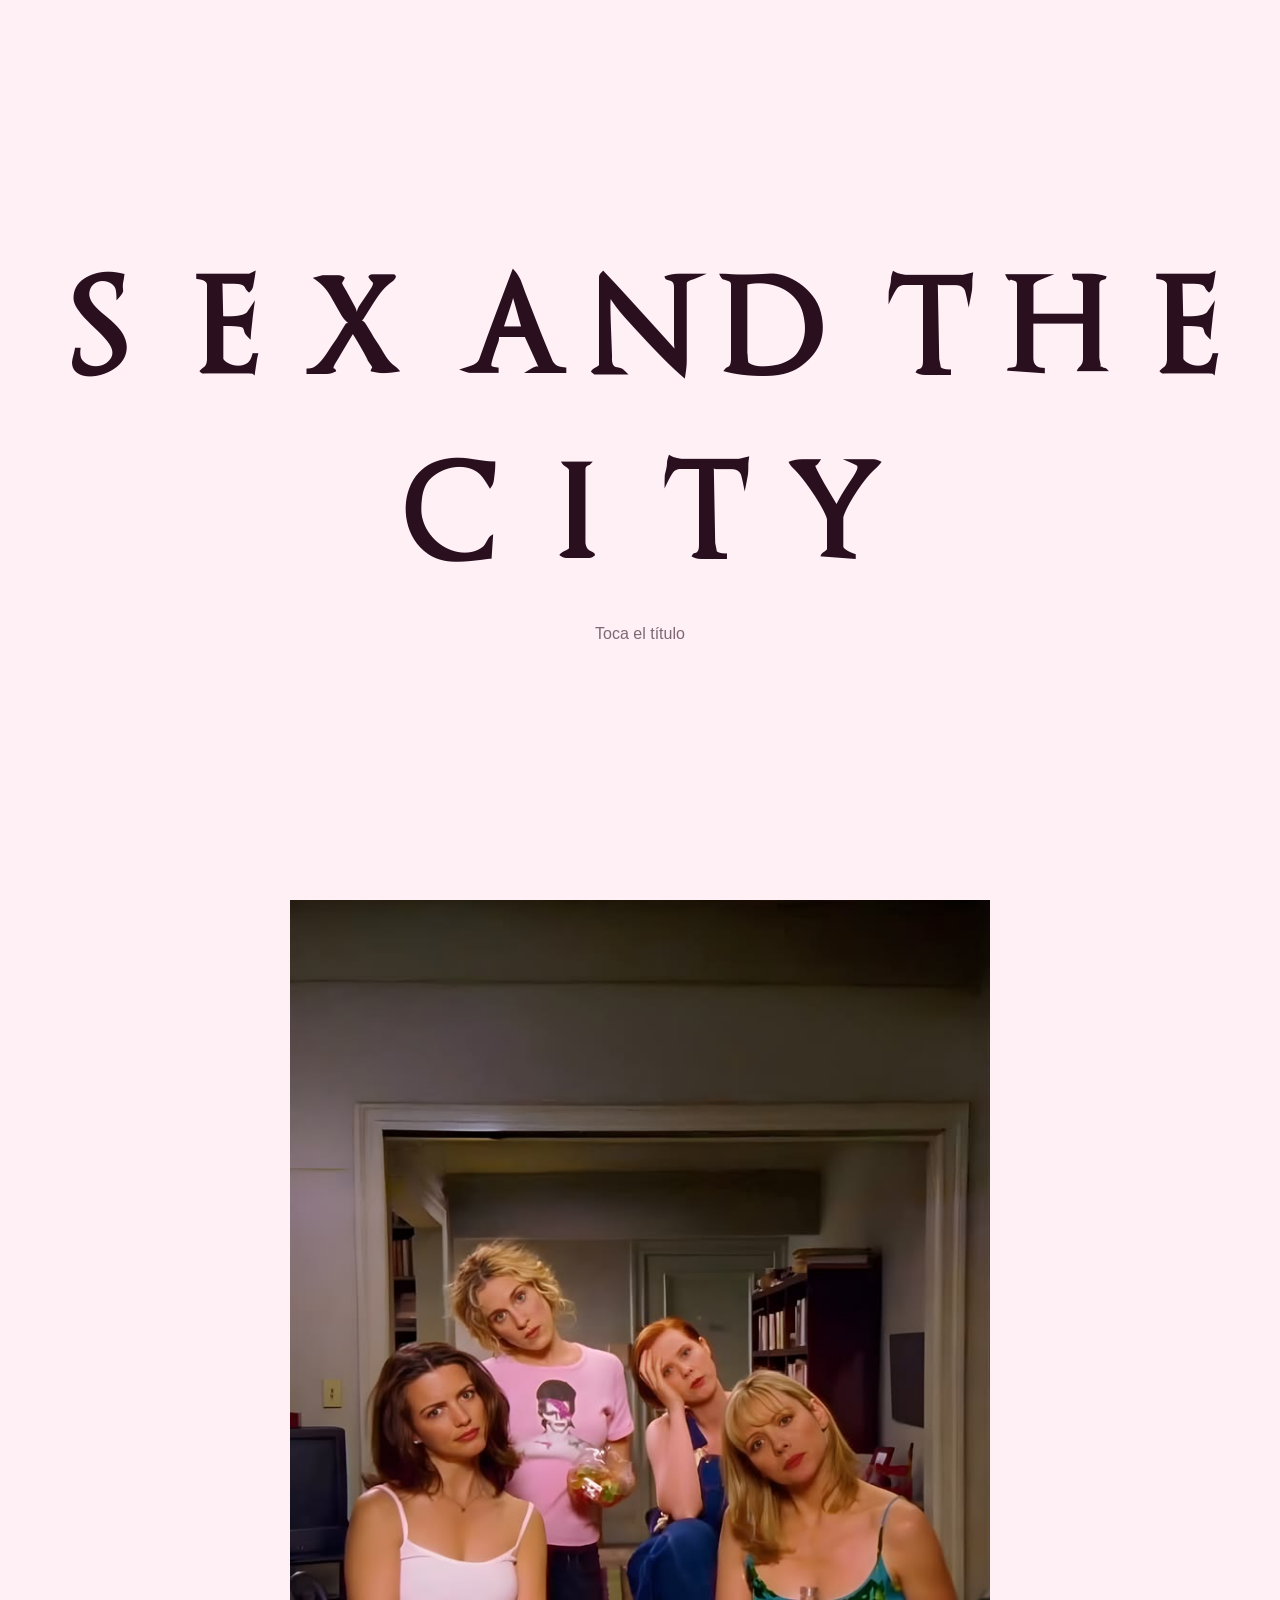
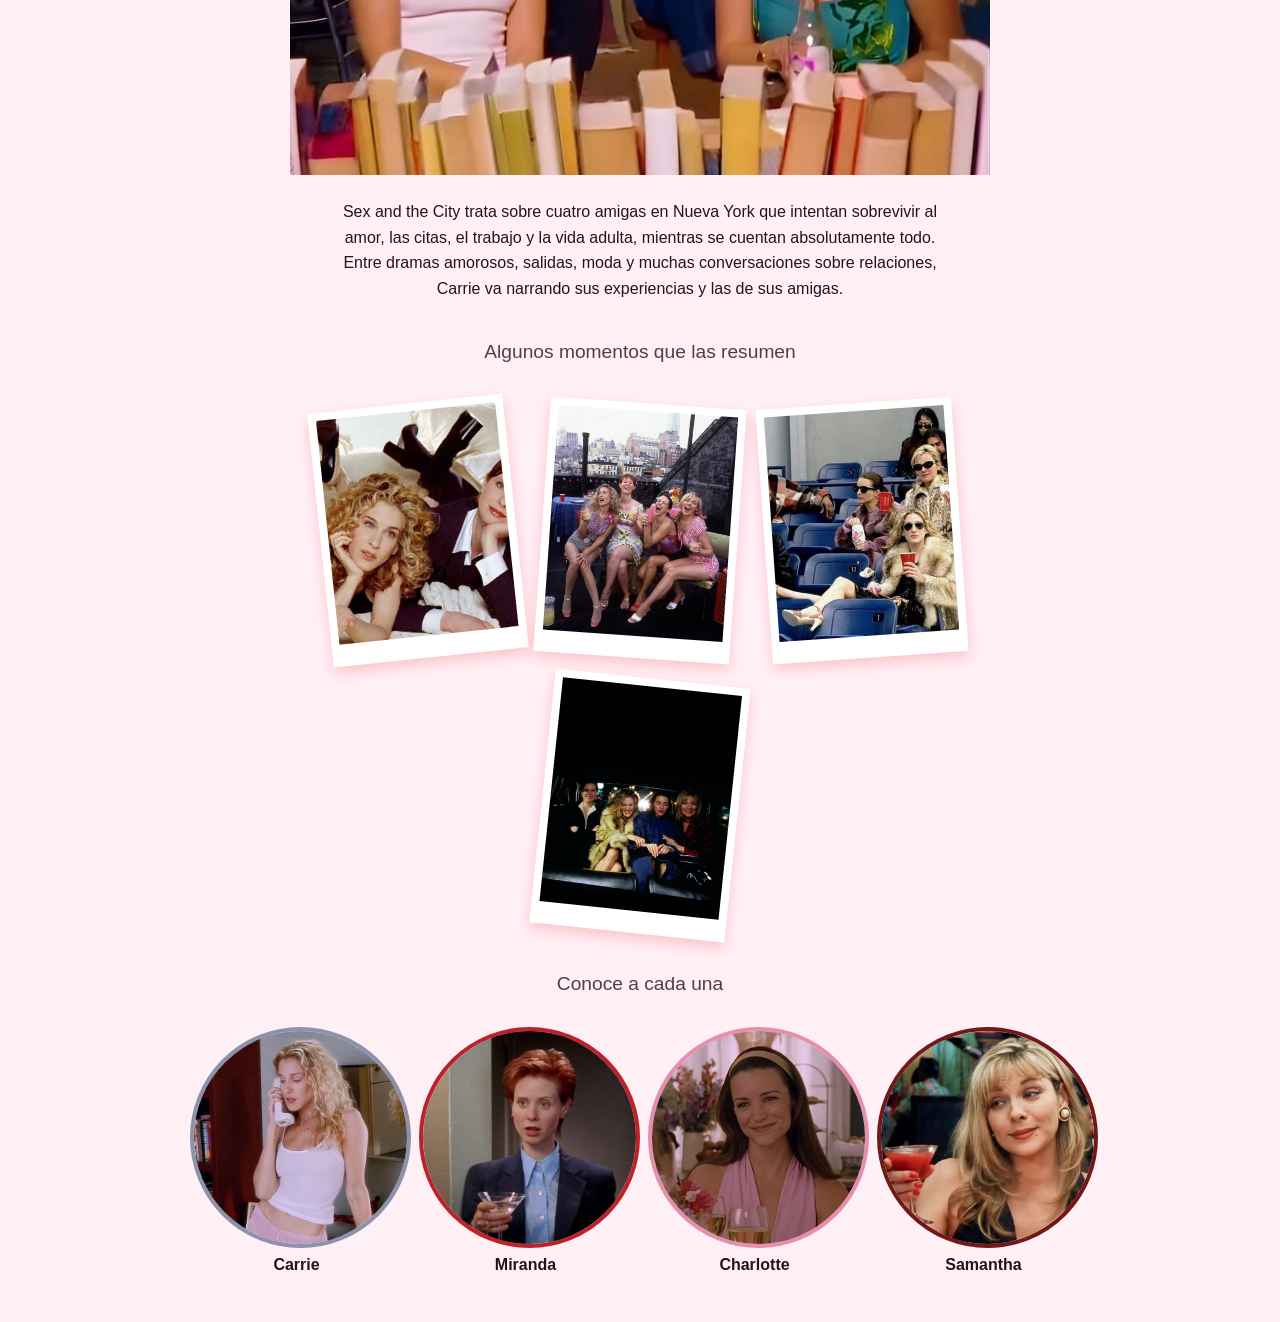
<file: index.html>
<!DOCTYPE html>
<html lang="es">
<head>
    <meta charset="UTF-8">
    <meta name="viewport" content="width=device-width, initial-scale=1">
    <title>Recorrido virtual SATC</title>
    <link rel="stylesheet" href="estilo.css">
</head>
<body>
    <section class="inicio">
        <h1 id="titulo">sex and the city</h1>
        <p class="pista">Toca el título</p>
    </section>

    <audio id="cancion" src="audio/cancion.mp3" loop></audio>

    <main>
        <img src="images/satc1.jpg" alt="Las cuatro protagonistas de Sex and the City" class="portada">

        <p class="descripcion">
            Sex and the City trata sobre cuatro amigas en Nueva York que intentan sobrevivir
            al amor, las citas, el trabajo y la vida adulta, mientras se cuentan absolutamente todo.
            Entre dramas amorosos, salidas, moda y muchas conversaciones sobre relaciones,
            Carrie va narrando sus experiencias y las de sus amigas.
        </p>

        <h2 class="subtitulo">Algunos momentos que las resumen</h2>

        <section class="escenas">
            <figure>
                <img src="images/grupo1.jpg" alt="Las cuatro amigas caminando por Nueva York">
            </figure>
            <figure>
                <img src="images/grupo2.jpg" alt="Las cuatro amigas en un brunch">
            </figure>
            <figure>
                <img src="images/grupo3.jpg" alt="Las cuatro amigas brindando">
            </figure>
            <figure>
                <img src="images/grupo4.jpg" alt="Las cuatro amigas en un taxi">
            </figure>
        </section>

        <h2 class="subtitulo">Conoce a cada una</h2>

        <section class="galeria">
            <div class="personajes">
                <a href="carrie.html" class="personaje carrie">
                    <img src="images/carrie.jpg" alt="Carrie Bradshaw">
                    <span>Carrie</span>
                </a>
                <a href="miranda.html" class="personaje miranda">
                    <img src="images/miranda.jpg" alt="Miranda Hobbes">
                    <span>Miranda</span>
                </a>
                <a href="charlotte.html" class="personaje charlotte">
                    <img src="images/charlotte.jpg" alt="Charlotte York">
                    <span>Charlotte</span>
                </a>
                <a href="samantha.html" class="personaje samantha">
                    <img src="images/samantha.jpg" alt="Samantha Jones">
                    <span>Samantha</span>
                </a>
            </div>
        </section>
    </main>

    <script src="script.js"></script>
</body>
</html>
</file>
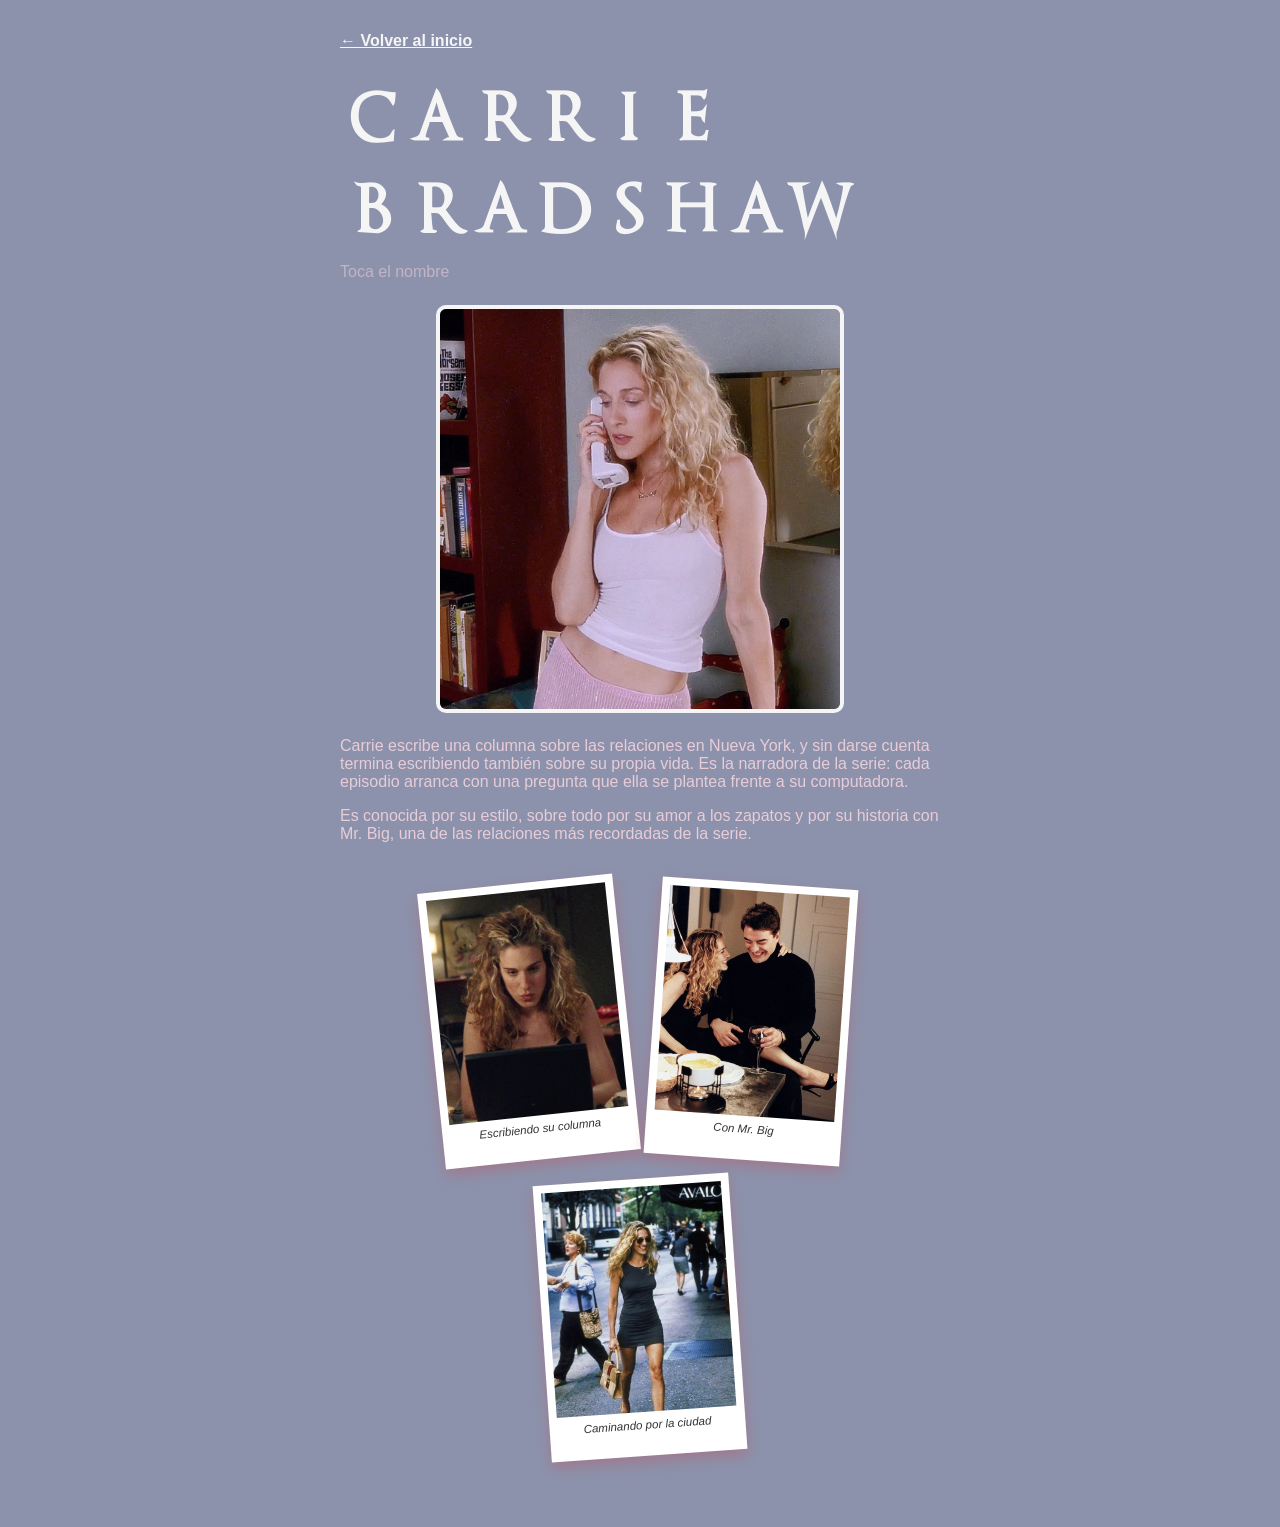
<file: carrie.html>
<!DOCTYPE html>
<html lang="es">
<head>
    <meta charset="UTF-8">
    <meta name="viewport" content="width=device-width, initial-scale=1">
    <title>carrie bradshaw · Recorrido virtual SATC</title>
    <link rel="stylesheet" href="estilo.css">
</head>
<body class="carrie">
    <audio id="cancion" src="audio/carrie.mp3" loop></audio>

    <main class="pagina-personaje">
        <a href="index.html" class="volver">← Volver al inicio</a>

        <h1 id="titulo">carrie bradshaw</h1>
        <p class="pista">Toca el nombre</p>

        <img src="images/carrie.jpg" alt="Carrie Bradshaw" class="foto-personaje">

        <p>
            Carrie escribe una columna sobre las relaciones en Nueva York, y sin darse cuenta
            termina escribiendo también sobre su propia vida. Es la narradora de la serie:
            cada episodio arranca con una pregunta que ella se plantea frente a su computadora.
        </p>

        <p>
            Es conocida por su estilo, sobre todo por su amor a los zapatos
            y por su historia con Mr. Big, una de las relaciones más recordadas de la serie.
        </p>

        <section class="escenas">
            <figure>
                <img src="images/carrie-escena1.jpg" alt="Carrie escribiendo en su apartamento">
                <figcaption>Escribiendo su columna</figcaption>
            </figure>
            <figure>
                <img src="images/carrie-escena2.jpg" alt="Carrie en una escena con Mr. Big">
                <figcaption>Con Mr. Big</figcaption>
            </figure>
            <figure>
                <img src="images/carrie-escena3.jpg" alt="Carrie caminando por Nueva York">
                <figcaption>Caminando por la ciudad</figcaption>
            </figure>
        </section>
    </main>

    <script src="script.js"></script>
</body>
</html>
</file>
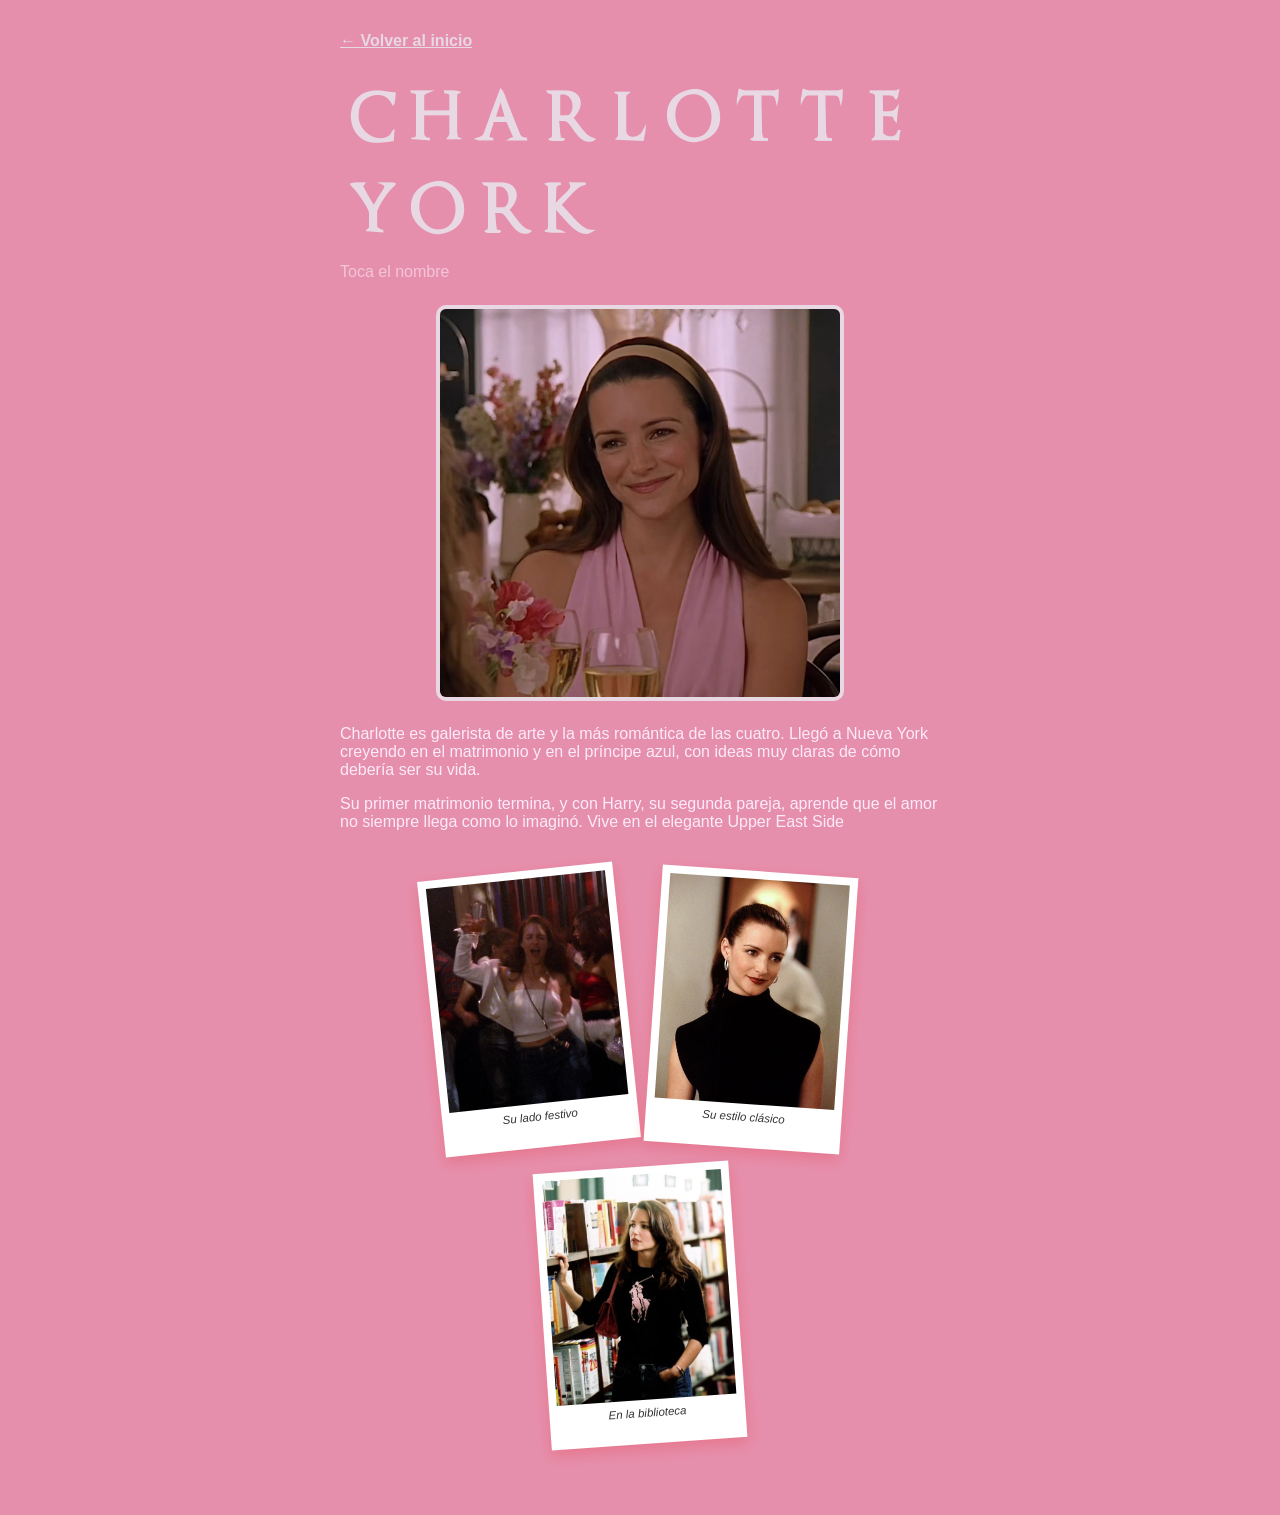
<file: charlotte.html>
<!DOCTYPE html>
<html lang="es">
<head>
    <meta charset="UTF-8">
    <meta name="viewport" content="width=device-width, initial-scale=1">
    <title>Charlotte York · Recorrido virtual SATC</title>
    <link rel="stylesheet" href="estilo.css">
</head>
<body class="charlotte">
    <audio id="cancion" src="audio/charlotte.mp3" loop></audio>

    <main class="pagina-personaje">
        <a href="index.html" class="volver">← Volver al inicio</a>

        <h1 id="titulo">charlotte york</h1>
        <p class="pista">Toca el nombre</p>

        <img src="images/charlotte.jpg" alt="Charlotte York" class="foto-personaje">

        <p>
            Charlotte es galerista de arte y la más romántica de las cuatro. Llegó a Nueva York
            creyendo en el matrimonio y en el príncipe azul, con ideas muy claras de cómo
            debería ser su vida.
        </p>

        <p>
            Su primer matrimonio termina, y con Harry, su segunda pareja, aprende que el amor
            no siempre llega como lo imaginó. Vive en el elegante Upper East Side
        </p>

        <section class="escenas">
            <figure>
                <img src="images/charlotte-escena1.jpg" alt="Charlotte bailando">
                <figcaption>Su lado festivo</figcaption>
            </figure>
            <figure>
                <img src="images/charlotte-escena2.jpg" alt="Charlotte con cuello alto negro">
                <figcaption>Su estilo clásico</figcaption>
            </figure>
            <figure>
                <img src="images/charlotte-escena3.jpg" alt="Charlotte en su galería">
                <figcaption>En la biblioteca</figcaption>
            </figure>
        </section>
    </main>

    <script src="script.js"></script>
</body>
</html>
</file>
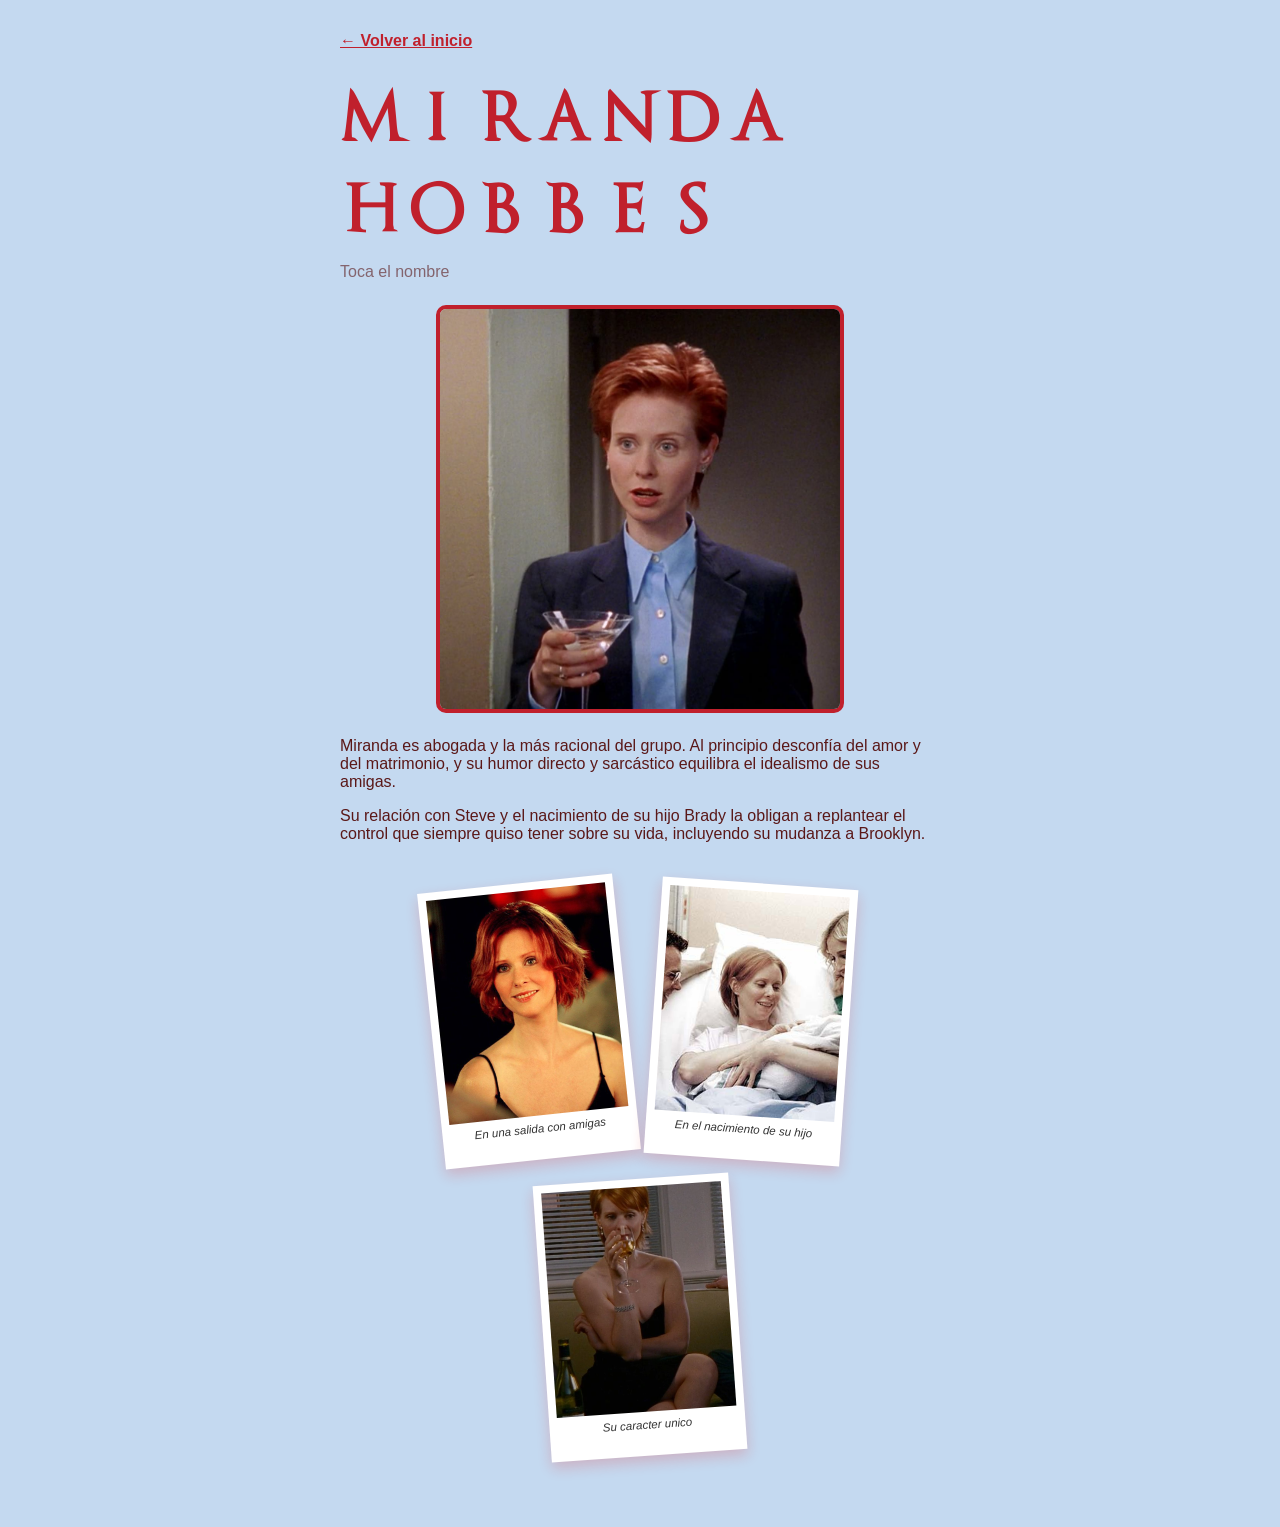
<file: miranda.html>
<!DOCTYPE html>
<html lang="es">
<head>
    <meta charset="UTF-8">
    <meta name="viewport" content="width=device-width, initial-scale=1">
    <title>Miranda Hobbes · Recorrido virtual SATC</title>
    <link rel="stylesheet" href="estilo.css">
</head>
<body class="miranda">
    <audio id="cancion" src="audio/miranda.mp3" loop></audio>

    <main class="pagina-personaje">
        <a href="index.html" class="volver">← Volver al inicio</a>

        <h1 id="titulo">miranda hobbes</h1>
        <p class="pista">Toca el nombre</p>

        <img src="images/miranda.jpg" alt="Miranda Hobbes" class="foto-personaje">

        <p>
            Miranda es abogada y la más racional del grupo. Al principio desconfía del amor
            y del matrimonio, y su humor directo y sarcástico equilibra el idealismo de sus amigas.
        </p>

        <p>
            Su relación con Steve y el nacimiento de su hijo Brady la obligan a replantear
            el control que siempre quiso tener sobre su vida, incluyendo su mudanza a Brooklyn.
        </p>

        <section class="escenas">
            <figure>
                <img src="images/miranda-escena1.jpg" alt="Miranda, retrato">
                <figcaption>En una salida con amigas</figcaption>
            </figure>
            <figure>
                <img src="images/miranda-escena2.jpg" alt="Miranda con sus amigas">
                <figcaption>En el nacimiento de su hijo</figcaption>
            </figure>
            <figure>
                <img src="images/miranda-escena3.jpg" alt="Miranda sentada">
                <figcaption>Su caracter unico</figcaption>
            </figure>
        </section>
    </main>

    <script src="script.js"></script>
</body>
</html>
</file>
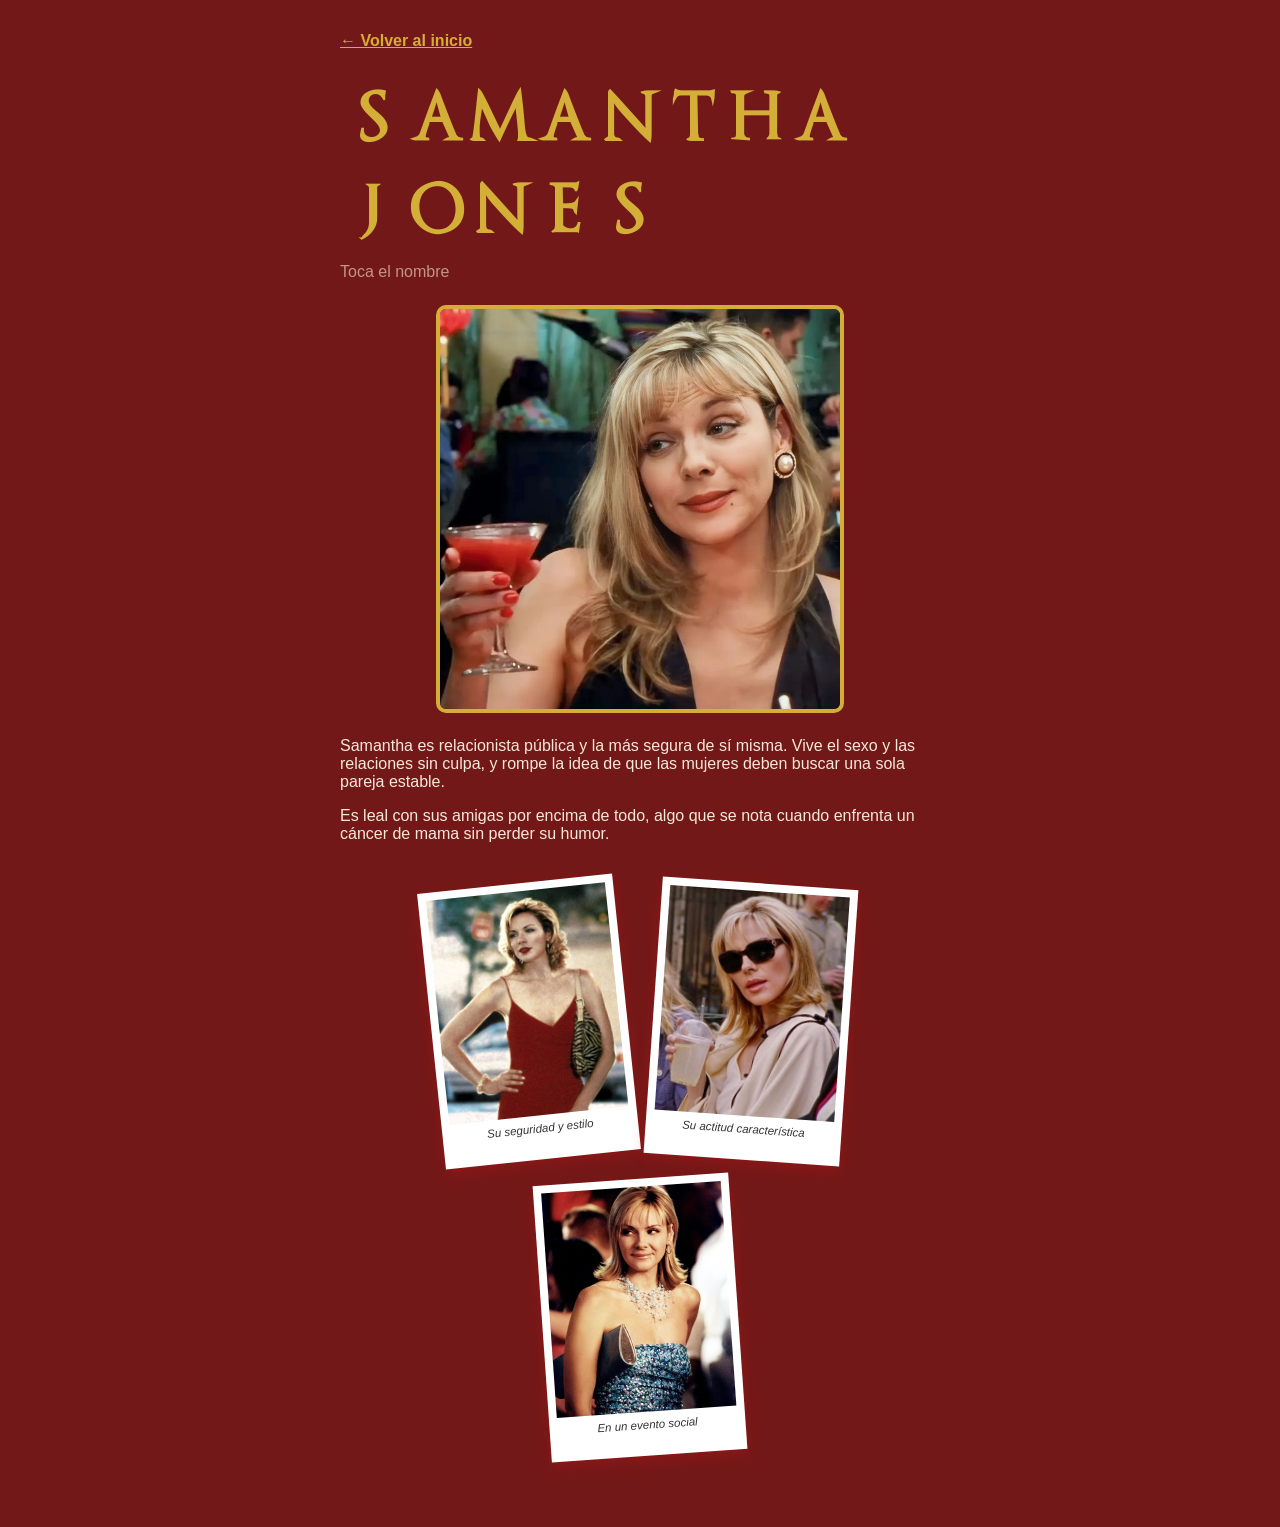
<file: samantha.html>
<!DOCTYPE html>
<html lang="es">
<head>
    <meta charset="UTF-8">
    <meta name="viewport" content="width=device-width, initial-scale=1">
    <title>Samantha Jones · Recorrido virtual SATC</title>
    <link rel="stylesheet" href="estilo.css">
</head>
<body class="samantha">
    <audio id="cancion" src="audio/samantha.mp3" loop></audio>

    <main class="pagina-personaje">
        <a href="index.html" class="volver">← Volver al inicio</a>

        <h1 id="titulo">samantha jones</h1>
        <p class="pista">Toca el nombre</p>

        <img src="images/samantha.jpg" alt="Samantha Jones" class="foto-personaje">

        <p>
            Samantha es relacionista pública y la más segura de sí misma. Vive el sexo y las
            relaciones sin culpa, y rompe la idea de que las mujeres deben buscar una sola pareja estable.
        </p>

        <p>
            Es leal con sus amigas por encima de todo, algo que se nota cuando enfrenta un
            cáncer de mama sin perder su humor.
        </p>

        <section class="escenas">
            <figure>
                <img src="images/samantha-escena1.jpg" alt="Samantha con vestido rojo">
                <figcaption>Su seguridad y estilo</figcaption>
            </figure>
            <figure>
                <img src="images/samantha-escena2.jpg" alt="Samantha con gafas de sol">
                <figcaption>Su actitud característica</figcaption>
            </figure>
            <figure>
                <img src="images/samantha-escena3.jpg" alt="Samantha en un evento">
                <figcaption>En un evento social</figcaption>
            </figure>
        </section>
    </main>

    <script src="script.js"></script>
</body>
</html>
</file>
<file: estilo.css>
@font-face {
    font-family: FuenteSATC;
    src: url("fuentes/satc.ttf");
}

body {
    margin: 0;
    background-color: var(--bg, #fff0f6);
    color: var(--ink, #2a0f1e);
    font-family: sans-serif;
}

/* ---------- Portada (inicio) ---------- */

.inicio {
    min-height: 100vh;
    display: flex;
    flex-direction: column;
    justify-content: center;
    align-items: center;
}

h1 {
    font-family: FuenteSATC, serif;
    font-size: clamp(3rem, 10vw, 8rem);
    text-align: center;
    margin: 0;
    cursor: pointer;
}

h1.sonando {
    animation: latido 0.8s infinite alternate;
}

@keyframes latido {
    from { transform: scale(1); }
    to   { transform: scale(1.08); }
}

.pista {
    margin-top: 1rem;
    opacity: 0.6;
}

.portada {
    display: block;
    margin: 0 auto;
    width: 60%;
    max-width: 700px;
}

.descripcion {
    max-width: 600px;
    margin: 1.5rem auto;
    text-align: center;
    line-height: 1.6;
}

.subtitulo {
    text-align: center;
    font-weight: normal;
    opacity: 0.8;
    margin: 2.5rem 0 1rem;
    font-size: 1.2rem;
}

/* ---------- Galería de personajes (inicio) ---------- */

.personajes {
    display: grid;
    grid-template-columns: repeat(4, 1fr);
    gap: 1rem;
    max-width: 900px;
    margin: 2rem auto 3rem;
    padding: 0 1rem;
}

.personaje {
    text-decoration: none;
    color: inherit;
    text-align: center;
    opacity: 0;
    animation: aparecer 0.6s ease forwards, flotar 3s ease-in-out infinite;
}

.personaje:nth-child(1) { animation-delay: 0s, 0.1s; }
.personaje:nth-child(2) { animation-delay: 0.15s, 0.4s; }
.personaje:nth-child(3) { animation-delay: 0.3s, 0.7s; }
.personaje:nth-child(4) { animation-delay: 0.45s, 0.1s; }

@keyframes aparecer {
    from { opacity: 0; transform: scale(0.7) translateY(15px); }
    to   { opacity: 1; transform: scale(1) translateY(0); }
}

@keyframes flotar {
    0%, 100% { transform: translateY(0); }
    50%      { transform: translateY(-6px); }
}

.personaje img {
    width: 100%;
    aspect-ratio: 1 / 1;
    object-fit: cover;
    display: block;
    border-radius: 50%;
    border: 4px solid transparent;
    transition: transform 0.25s ease, border-color 0.25s ease, box-shadow 0.25s ease;
}

.personaje:hover img {
    transform: scale(1.12) rotate(-3deg);
}

.personaje span {
    display: block;
    margin-top: 0.5rem;
    font-weight: bold;
    transition: color 0.25s ease;
}

.personaje.carrie img          { border-color: #8c92ac; }
.personaje.carrie:hover img    { border-color: #e8ccd7; box-shadow: 0 0 14px #8c92ac; }
.personaje.carrie:hover span   { color: #e8ccd7; }

.personaje.miranda img         { border-color: #c0202c; }
.personaje.miranda:hover img   { border-color: #c4d9f0; box-shadow: 0 0 14px #c0202c; }
.personaje.miranda:hover span  { color: #c4d9f0; }

.personaje.charlotte img        { border-color: #e68fac; }
.personaje.charlotte:hover img  { border-color: #fceaf8; box-shadow: 0 0 14px #e68fac; }
.personaje.charlotte:hover span { color: #fceaf8; }

.personaje.samantha img         { border-color: #731818; }
.personaje.samantha:hover img   { border-color: #731818; box-shadow: 0 0 14px #d4af3799; }
.personaje.samantha:hover span  { color: #d4af37; }

/* ---------- Galería de escenas (polaroids chicas y animadas) ---------- */

.escenas {
    display: flex;
    flex-wrap: wrap;
    justify-content: center;
    gap: 1.2rem 1.6rem;
    margin: 2.5rem auto;
    max-width: 640px;
    padding: 0 1rem;
}

.escenas figure {
    width: 180px;
    margin: 0;
    background: #fff;
    padding: 0.5rem 0.5rem 1.4rem;
    box-shadow: 0 6px 14px rgba(236, 26, 26, 0.2);
    opacity: 0;
    animation: caer 0.6s ease forwards;
}

.escenas figure:nth-child(1) { animation-delay: 0.1s; --girar: -6deg; }
.escenas figure:nth-child(2) { animation-delay: 0.3s; --girar: 4deg; }
.escenas figure:nth-child(3) { animation-delay: 0.5s; --girar: -4deg; }
.escenas figure:nth-child(4) { animation-delay: 0.7s; --girar: 6deg; }

@keyframes caer {
    from {
        opacity: 0;
        transform: translateY(-25px) rotate(0deg) scale(0.8);
    }
    to {
        opacity: 1;
        transform: translateY(0) rotate(var(--girar)) scale(1);
    }
}

.escenas figure:hover {
    transform: rotate(0deg) scale(1.08) !important;
    box-shadow: 0 10px 20px rgba(0, 0, 0, 0.3);
    transition: transform 0.25s ease, box-shadow 0.25s ease;
    z-index: 2;
    position: relative;
}

.escenas img {
    width: 100%;
    aspect-ratio: 4 / 5;
    object-fit: cover;
    display: block;
}

.escenas figcaption {
    margin-top: 0.4rem;
    font-size: 0.72rem;
    font-style: italic;
    text-align: center;
    color: #333;
    line-height: 1.3;
}

/* ---------- Páginas de personaje ---------- */

.pagina-personaje {
    max-width: 600px;
    margin: 0 auto;
    padding: 2rem 1rem;
}

.pagina-personaje h1 {
    color: var(--accent, inherit);
    font-size: clamp(2.5rem, 8vw, 4rem);
    margin-bottom: 0.3rem;
    text-align: left;
}

.pagina-personaje .pista {
    text-align: left;
    opacity: 0.6;
    margin: 0 0 1.5rem;
}

.volver {
    display: inline-block;
    margin-bottom: 1.5rem;
    color: var(--accent, inherit);
    font-weight: bold;
}

.foto-personaje {
    width: 100%;
    max-width: 400px;
    display: block;
    margin: 1.5rem auto;
    border: 4px solid var(--accent, transparent);
    border-radius: 10px;
}

/* ---------- Colores por personaje ---------- */

body.carrie {
    --bg: #8c92ac;
    --ink: #e8ccd7;
    --accent: #f5f5f5;
}

body.miranda {
    --bg: #c4d9f0;
    --ink: #5a1818;
    --accent: #c0202c;
}

body.charlotte {
    --bg: #e68fac;
    --ink: #fceaf8;
    --accent: #e7d8e3;
}

body.samantha {
    --bg: #731818;
    --ink: #f5e9d8;
    --accent: #d4af37;
}
</file>
